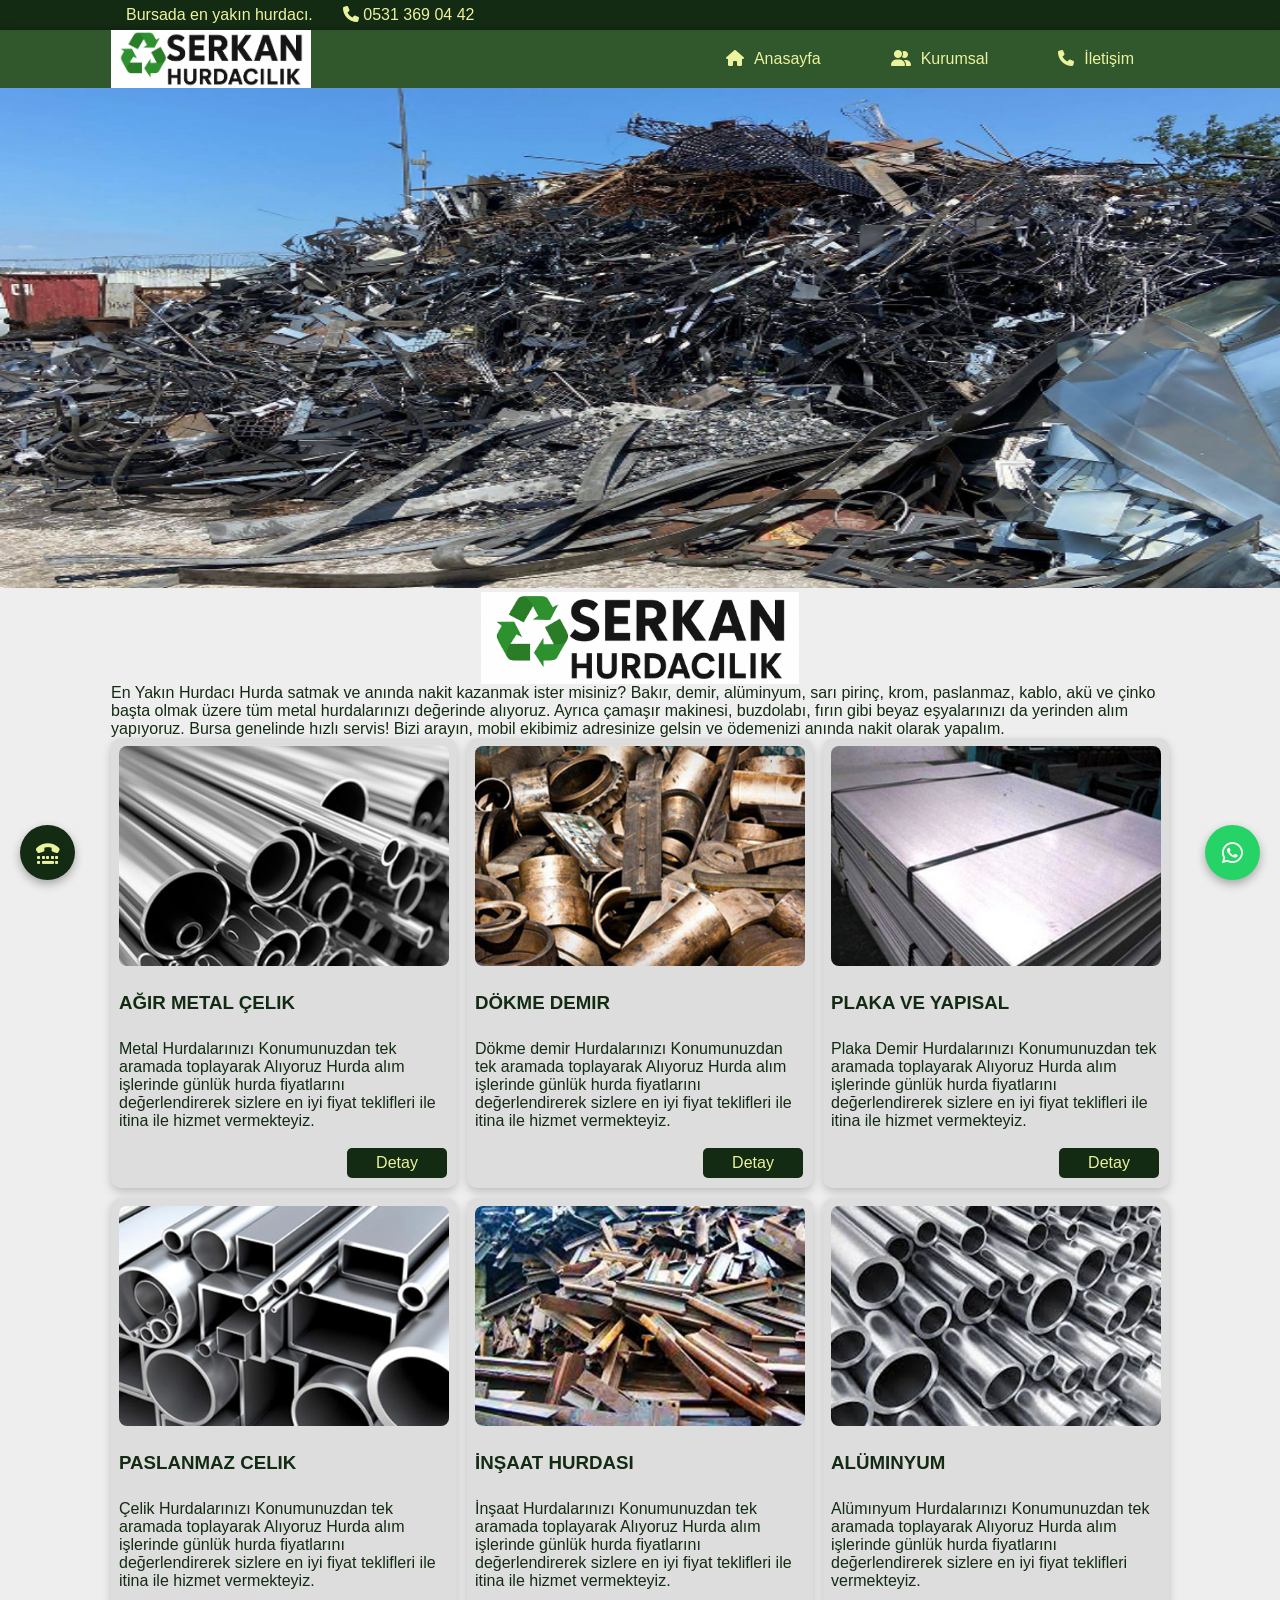
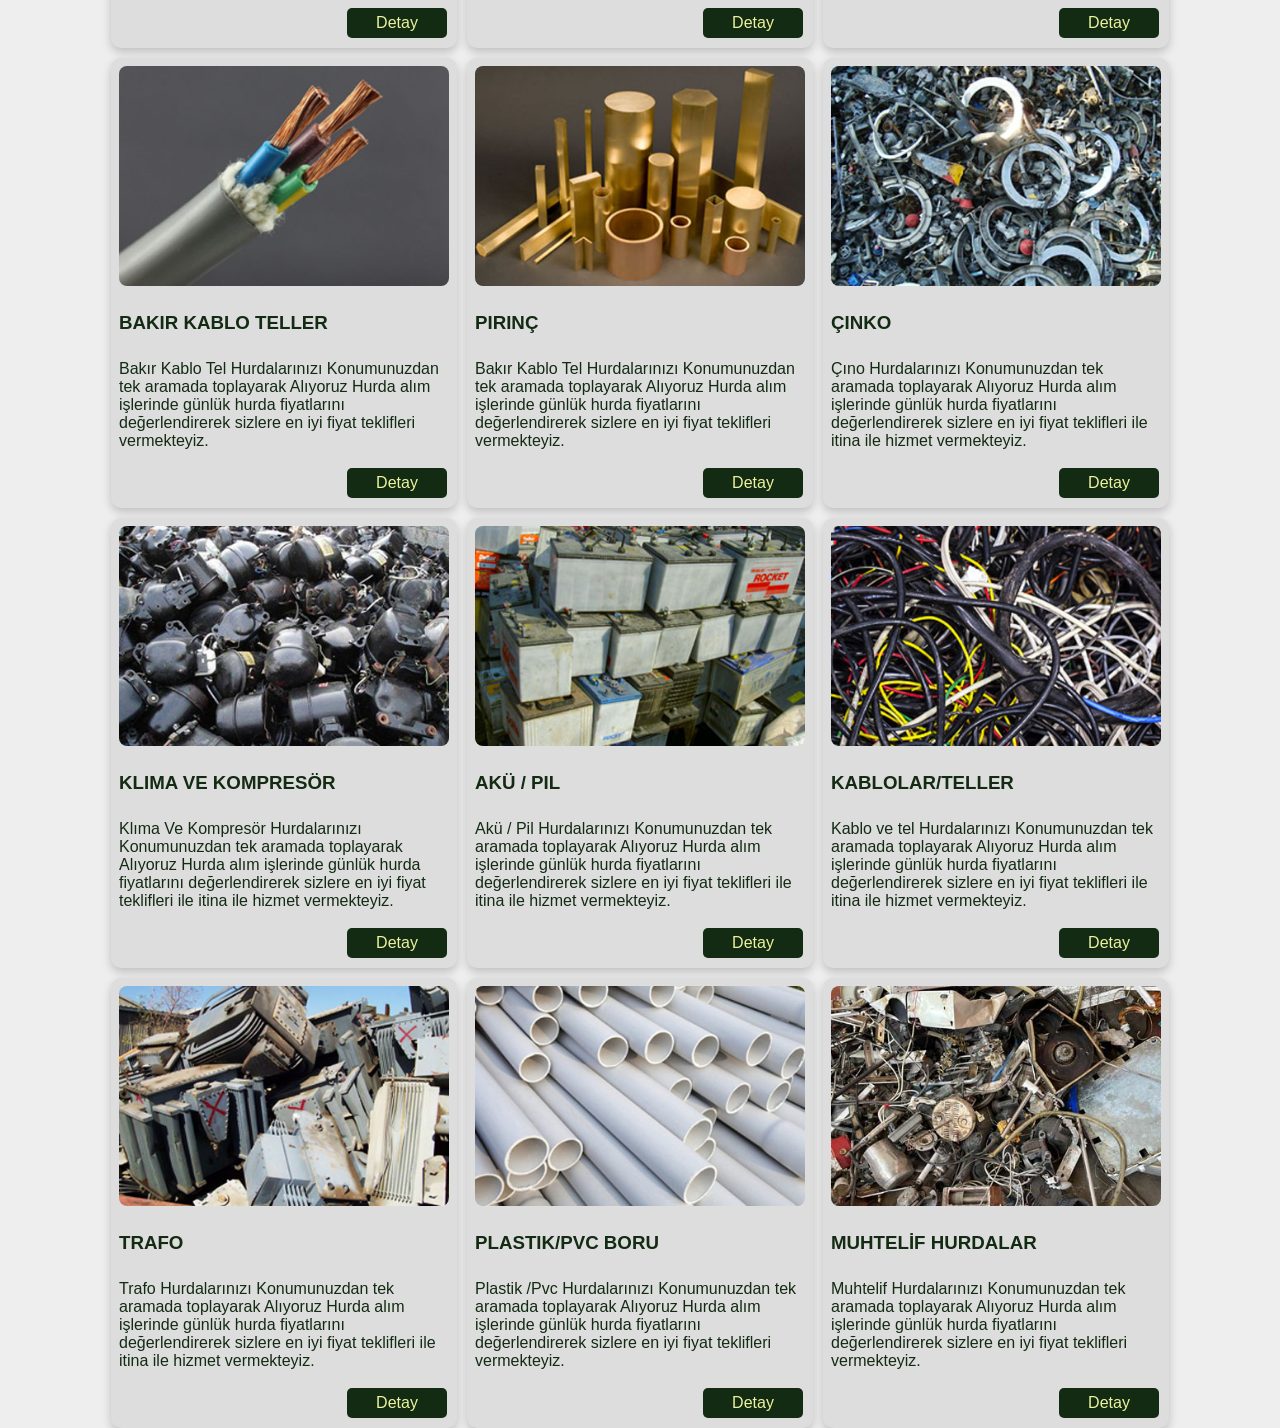
<file: index.html>
<!DOCTYPE html>
<html lang="en">

<head>
    <meta charset="UTF-8">
<meta name="viewport" content="width=device-width, initial-scale=1.0">

<title>Bursa Hurdacı | Hurda Alım Satım</title>

<meta name="description"
    content="Bursa'da hurda alım satım hizmeti. En iyi fiyat garantisi ile hurda satışı ve geri dönüşüm hizmetleri.">

<meta name="keywords" content="Bursa hurdacı, hurda alım satım, geri dönüşüm, hurda fiyatları">

<meta name="author" content="Bursa Hurdacı">

<!-- Open Graph -->
<meta property="og:title" content="Bursa Hurdacı">
<meta property="og:description" content="Bursa'da en iyi hurda alım satım hizmeti">
<meta property="og:type" content="website">
<meta property="og:url" content="https://bursahurdaci.online">
<meta property="og:image" content="https://bursahurdaci.online/image.jpg">

<!-- CSS -->
<link rel="stylesheet" href="style.css">
<link rel="stylesheet" href="https://cdnjs.cloudflare.com/ajax/libs/font-awesome/6.5.0/css/all.min.css">

<!-- Favicon -->
<link rel="icon" type="image/png" sizes="32x32" href="Images/icon.png">
</head>

<body>
    <div class="contact-header">
        <div class="container">
            <div>
                <p>Bursada en yakın hurdacı.</p>
            </div>
            <div>
                <i class="fa-solid fa-phone"></i>
                <span>0531 369 04 42</span>
            </div>

        </div>
    </div>
    <header>
        <div class="container">
            <img src="Images/logo.png" alt="logo">
            <ul class="navbar-list">
                <li class="home-btn"><i class="fa-solid fa-house"></i><span>Anasayfa</span></li>
                <li class="kurumsal-btn"><i class="fa-solid fa-user-group"></i><span>Kurumsal</span></li>
                <li class="contact-btn"><i class="fa-solid fa-phone"></i><span>İletişim</span></li>
            </ul>
            <div class="bar-btn"><i class="fa-solid fa-bars"></i></div>
        </div>

    </header>
    <div class="center home">
        <img id="slider" src="Images/img1.jpg" width="100%">
    </div>
    <div class="serkan-hurdacilik">
        <div class="container">
            <img class="logo" src="Images/logo.png" alt="">
            <p>
                En Yakın Hurdacı
                Hurda satmak ve anında nakit kazanmak ister misiniz?
                Bakır, demir, alüminyum, sarı pirinç, krom, paslanmaz, kablo, akü ve çinko başta olmak üzere tüm metal
                hurdalarınızı değerinde alıyoruz.
                Ayrıca çamaşır makinesi, buzdolabı, fırın gibi beyaz eşyalarınızı da yerinden alım yapıyoruz.
                Bursa genelinde hızlı servis!
                Bizi arayın, mobil ekibimiz adresinize gelsin ve ödemenizi anında nakit olarak yapalım.
            </p>
        </div>
    </div>
    <div class="cards container home">
        <div class="card">
            <img src="Images/AGIR-METAL-CELIK-1.jpg" alt="">
            <h3>AĞIR METAL ÇELIK</h3>
            <p>Metal Hurdalarınızı Konumunuzdan tek aramada toplayarak Alıyoruz Hurda alım işlerinde günlük hurda
                fiyatlarını değerlendirerek sizlere en iyi fiyat teklifleri ile itina ile hizmet vermekteyiz.</p>
            <div class="detay-btn">
                Detay
            </div>
        </div>
        <div class="card">
            <img src="Images/DOKME-DEMIR-1.jpg" alt="">
            <h3>DÖKME DEMIR</h3>
            <p> Dökme demir Hurdalarınızı Konumunuzdan tek aramada toplayarak Alıyoruz Hurda alım işlerinde günlük hurda
                fiyatlarını değerlendirerek sizlere en iyi fiyat teklifleri ile itina ile hizmet vermekteyiz.</p>
            <div class="detay-btn">
                Detay
            </div>
        </div>

        <div class="card">
            <img src="Images/PLAKA-VE-YAPISAL-1.jpg" alt="">
            <h3>PLAKA VE YAPISAL</h3>
            <p> Plaka Demir Hurdalarınızı Konumunuzdan tek aramada toplayarak Alıyoruz Hurda alım işlerinde günlük hurda
                fiyatlarını değerlendirerek sizlere en iyi fiyat teklifleri ile itina ile hizmet vermekteyiz.</p>
            <div class="detay-btn">
                Detay
            </div>
        </div>
        <div class="card">
            <img src="Images/PASLANMAZ-CELIK.jpg" alt="">
            <h3>PASLANMAZ CELIK</h3>
            <p> Çelik Hurdalarınızı Konumunuzdan tek aramada toplayarak Alıyoruz Hurda alım işlerinde günlük hurda
                fiyatlarını değerlendirerek sizlere en iyi fiyat teklifleri ile itina ile hizmet vermekteyiz.</p>
            <div class="detay-btn">
                Detay
            </div>
        </div>

        <div class="card">
            <img src="Images/INSAAT-HURDASI.jpg" alt="">
            <h3>İNŞAAT HURDASI</h3>
            <p> İnşaat Hurdalarınızı Konumunuzdan tek aramada toplayarak Alıyoruz Hurda alım işlerinde günlük hurda
                fiyatlarını değerlendirerek sizlere en iyi fiyat teklifleri ile itina ile hizmet vermekteyiz.</p>
            <div class="detay-btn">
                Detay
            </div>
        </div>

        <div class="card">
            <img src="Images/aluminium.jpg" alt="">
            <h3>ALÜMINYUM</h3>
            <p> Alümınyum Hurdalarınızı Konumunuzdan tek aramada toplayarak Alıyoruz Hurda alım işlerinde günlük hurda
                fiyatlarını değerlendirerek sizlere en iyi fiyat teklifleri vermekteyiz.</p>
            <div class="detay-btn">
                Detay
            </div>
        </div>
        <div class="card">
            <img src="Images/copper-cable.jpg" alt="">
            <h3>BAKIR KABLO TELLER</h3>
            <p> Bakır Kablo Tel Hurdalarınızı Konumunuzdan tek aramada toplayarak Alıyoruz Hurda alım işlerinde günlük
                hurda fiyatlarını değerlendirerek sizlere en iyi fiyat teklifleri vermekteyiz.</p>
            <div class="detay-btn">
                Detay
            </div>
        </div>

        <div class="card">
            <img src="Images/brass.jpg" alt="">
            <h3>PIRINÇ</h3>
            <p> Bakır Kablo Tel Hurdalarınızı Konumunuzdan tek aramada toplayarak Alıyoruz Hurda alım işlerinde günlük
                hurda fiyatlarını değerlendirerek sizlere en iyi fiyat teklifleri vermekteyiz.</p>
            <div class="detay-btn">
                Detay
            </div>
        </div>
        <div class="card">
            <img src="Images/zinc.jpg" alt="">
            <h3>ÇINKO</h3>
            <p> Çıno Hurdalarınızı Konumunuzdan tek aramada toplayarak Alıyoruz Hurda alım işlerinde günlük hurda
                fiyatlarını değerlendirerek sizlere en iyi fiyat teklifleri ile itina ile hizmet vermekteyiz.</p>
            <div class="detay-btn">
                Detay
            </div>
        </div>
        <div class="card">
            <img src="Images/ac-compresser.jpg" alt="">
            <h3>KLIMA VE KOMPRESÖR</h3>
            <p> Klıma Ve Kompresör Hurdalarınızı Konumunuzdan tek aramada toplayarak Alıyoruz Hurda alım işlerinde
                günlük hurda fiyatlarını değerlendirerek sizlere en iyi fiyat teklifleri ile itina ile hizmet
                vermekteyiz.</p>
            <div class="detay-btn">
                Detay
            </div>
        </div>

        <div class="card">
            <img src="Images/motor-battery.jpg" alt="">
            <h3> AKÜ / PIL</h3>
            <p> Akü / Pil Hurdalarınızı Konumunuzdan tek aramada toplayarak Alıyoruz Hurda alım işlerinde günlük hurda
                fiyatlarını değerlendirerek sizlere en iyi fiyat teklifleri ile itina ile hizmet vermekteyiz.</p>
            <div class="detay-btn">
                Detay
            </div>
        </div>
        <div class="card">
            <img src="Images/cable-wires.jpg" alt="">
            <h3> KABLOLAR/TELLER</h3>
            <p> Kablo ve tel Hurdalarınızı Konumunuzdan tek aramada toplayarak Alıyoruz Hurda alım işlerinde günlük
                hurda fiyatlarını değerlendirerek sizlere en iyi fiyat teklifleri ile itina ile hizmet vermekteyiz.</p>
            <div class="detay-btn">
                Detay
            </div>
        </div>
        <div class="card">
            <img src="Images/transformers.jpg" alt="">
            <h3>TRAFO</h3>
            <p> Trafo Hurdalarınızı Konumunuzdan tek aramada toplayarak Alıyoruz Hurda alım işlerinde günlük hurda
                fiyatlarını değerlendirerek sizlere en iyi fiyat teklifleri ile itina ile hizmet vermekteyiz.</p>
            <div class="detay-btn">
                Detay
            </div>
        </div>
        <div class="card">
            <img src="Images/pvc-pipe.jpg" alt="">
            <h3>PLASTIK/PVC BORU</h3>
            <p> Plastik /Pvc Hurdalarınızı Konumunuzdan tek aramada toplayarak Alıyoruz Hurda alım işlerinde günlük
                hurda fiyatlarını değerlendirerek sizlere en iyi fiyat teklifleri vermekteyiz.</p>
            <div class="detay-btn">
                Detay
            </div>
        </div>
        <div class="card">
            <img src="Images/muhtelif-hurdalar.jpg" alt="">
            <h3>MUHTELİF HURDALAR</h3>
            <p> Muhtelif Hurdalarınızı Konumunuzdan tek aramada toplayarak Alıyoruz Hurda alım işlerinde günlük hurda
                fiyatlarını değerlendirerek sizlere en iyi fiyat teklifleri vermekteyiz.</p>
            <div class="detay-btn">
                Detay
            </div>
        </div>
        <a href="tel:+905313690442" class="call-btn">
            <i class="fa-solid fa-tty"></i>
        </a>
        <a href="https://wa.me/905313690442?text=Merhaba,%20Serkan%20Hurdacılık%20web%20sayfanızdan%20yazıyorum.%20Hurda%20satmak%20ve%20fiyat%20almak%20istiyorum,%20yardımcı%20olur%20musunuz?"
            class="whatsapp-btn" target="_blank">
            <i class="fa-brands fa-whatsapp"></i>
        </a>
        <script src="index.js"></script>
</body>


</html>
</file>
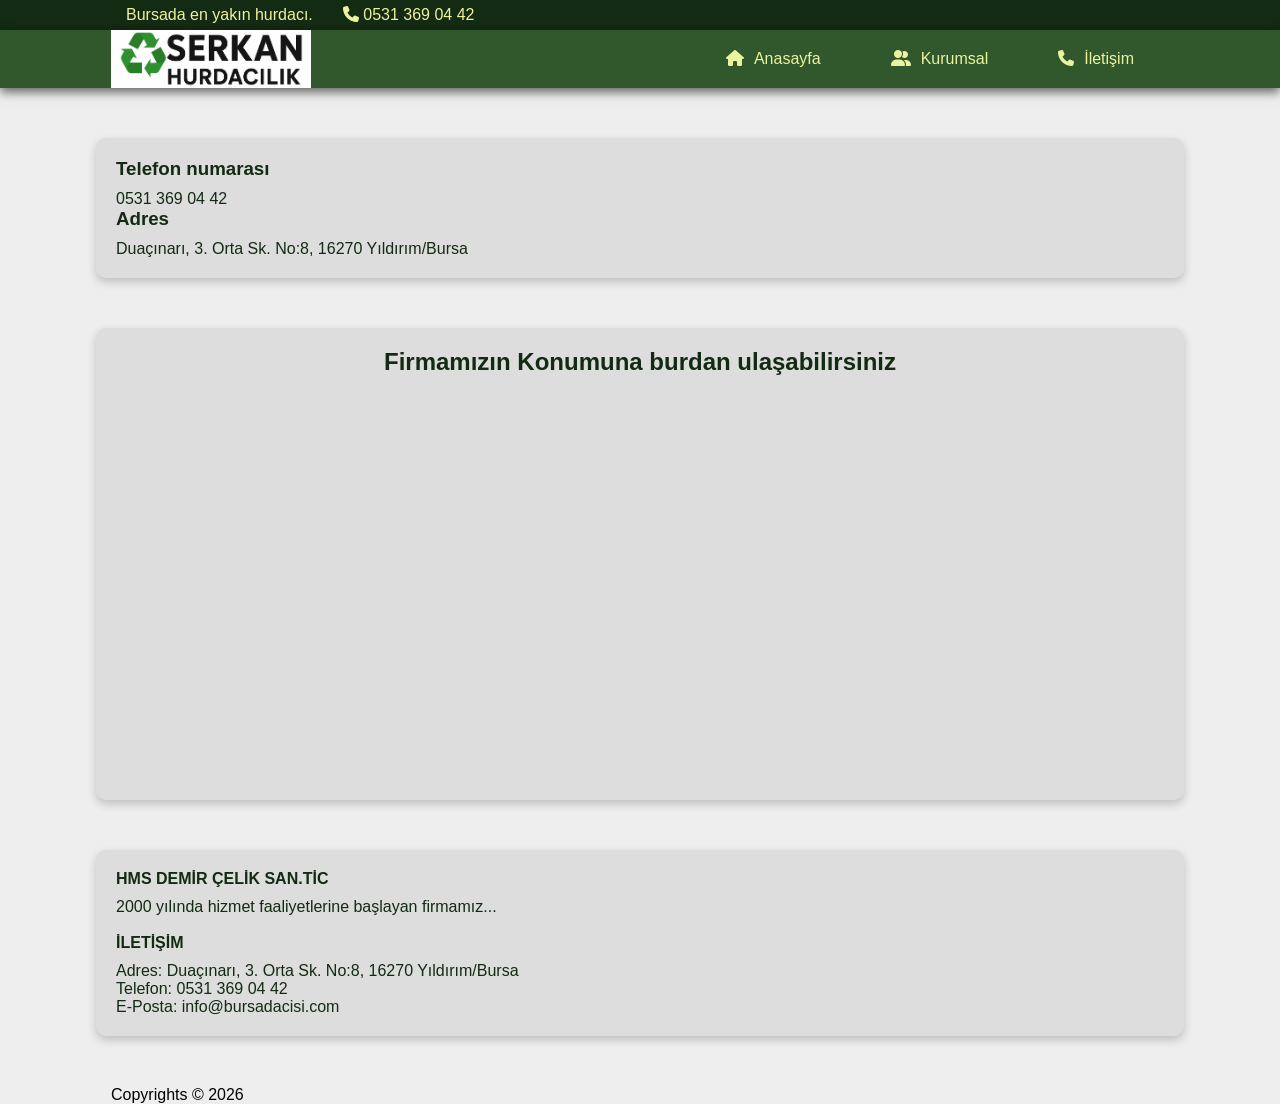
<file: contact.html>
<!DOCTYPE html>
<html lang="en">


<head>
    <meta charset="UTF-8">
<meta name="viewport" content="width=device-width, initial-scale=1.0">

<title>Bursa Hurdacı | Hurda Alım Satım</title>

<meta name="description"
    content="Bursa'da hurda alım satım hizmeti. En iyi fiyat garantisi ile hurda satışı ve geri dönüşüm hizmetleri.">

<meta name="keywords" content="Bursa hurdacı, hurda alım satım, geri dönüşüm, hurda fiyatları">

<meta name="author" content="Bursa Hurdacı">

<!-- Open Graph -->
<meta property="og:title" content="Bursa Hurdacı">
<meta property="og:description" content="Bursa'da en iyi hurda alım satım hizmeti">
<meta property="og:type" content="website">
<meta property="og:url" content="https://bursahurdaci.online">
<meta property="og:image" content="https://bursahurdaci.online/image.jpg">

<!-- CSS -->
<link rel="stylesheet" href="style.css">
<link rel="stylesheet" href="https://cdnjs.cloudflare.com/ajax/libs/font-awesome/6.5.0/css/all.min.css">

<!-- Favicon -->
<link rel="icon" type="image/png" sizes="32x32" href="Images/icon.png">
</head>

<body>
    <div class="contact-header">
        <div class="container">
            <div>
                <p>Bursada en yakın hurdacı.</p>
            </div>
            <div>
                <i class="fa-solid fa-phone"></i>
                <span>0531 369 04 42</span>
            </div>

        </div>
    </div>
    <header>
        <div class="container">
            <img src="Images/logo.png" alt="logo">
            <ul class="navbar-list">
                <li class="home-btn"><i class="fa-solid fa-house"></i><span>Anasayfa</span></li>
                <li class="kurumsal-btn"><i class="fa-solid fa-user-group"></i><span>Kurumsal</span></li>
                <li class="contact-btn"><i class="fa-solid fa-phone"></i><span>İletişim</span></li>
            </ul>
            <div class="bar-btn"><i class="fa-solid fa-bars"></i></div>
        </div>
    </header>
    <section class="contact-info">
        <!-- <h3>Destek Merkezi</h3>
        <p>info@example.com</p> -->

        <h3>Telefon numarası</h3>
        <p>0531 369 04 42</p>

        <h3>Adres</h3>
        <p>Duaçınarı, 3. Orta Sk. No:8, 16270 Yıldırım/Bursa</p>
    </section>




    <section class="map">
    <h2>Firmamızın Konumuna burdan ulaşabilirsiniz</h2>

   
<iframe
            src="https://www.google.com/maps/embed?pb=!1m18!1m12!1m3!1d3047.7096429216754!2d29.100899499999997!3d40.19327479999999!2m3!1f0!2f0!3f0!3m2!1i1024!2i768!4f13.1!3m3!1m2!1s0x14ca3f40df71d2cf%3A0x3544c9e5d0b0c724!2zU2Vya2FuIGh1cmRhY8SxbMSxaw!5e0!3m2!1sar!2str!4v1774804834289!5m2!1sar!2str"
            width="100%" height="400" style="border:0;" allowfullscreen="" "
            referrerpolicy="no-referrer-when-downgrade" "></iframe>
</section>


    <section class="footer-info">
        <h4>HMS DEMİR ÇELİK SAN.TİC</h4>
        <p>2000 yılında hizmet faaliyetlerine başlayan firmamız...</p>
        <br>
        <h4>İLETİŞİM</h4>
        <p>Adres: Duaçınarı, 3. Orta Sk. No:8, 16270 Yıldırım/Bursa</p>
        <p>Telefon: 0531 369 04 42</p>
        <p>E-Posta: info@bursadacisi.com</p>
    </section>

    </main>

    <footer style="color:black ;">
        <div class="container"><p>Copyrights © 2026</p></div>
    </footer>
    <script src="index.js"></script>
</body>

</html>
</file>
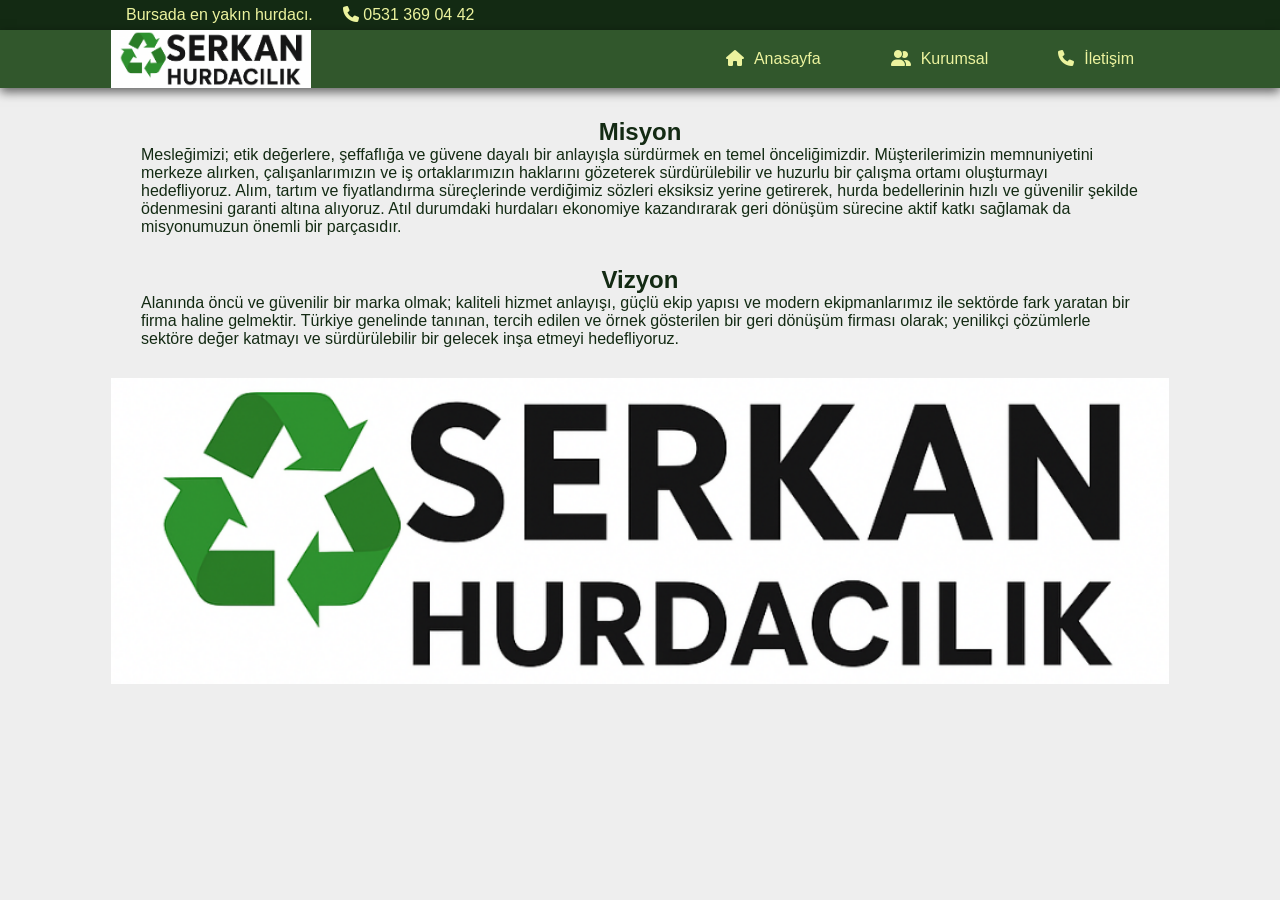
<file: kurumsal.html>
<!DOCTYPE html>
<html lang="en">


<head>
    <meta charset="UTF-8">
<meta name="viewport" content="width=device-width, initial-scale=1.0">

<title>Bursa Hurdacı | Hurda Alım Satım</title>

<meta name="description"
    content="Bursa'da hurda alım satım hizmeti. En iyi fiyat garantisi ile hurda satışı ve geri dönüşüm hizmetleri.">

<meta name="keywords" content="Bursa hurdacı, hurda alım satım, geri dönüşüm, hurda fiyatları">

<meta name="author" content="Bursa Hurdacı">

<!-- Open Graph -->
<meta property="og:title" content="Bursa Hurdacı">
<meta property="og:description" content="Bursa'da en iyi hurda alım satım hizmeti">
<meta property="og:type" content="website">
<meta property="og:url" content="https://bursahurdaci.online">
<meta property="og:image" content="https://bursahurdaci.online/image.jpg">

<!-- CSS -->
<link rel="stylesheet" href="style.css">
<link rel="stylesheet" href="https://cdnjs.cloudflare.com/ajax/libs/font-awesome/6.5.0/css/all.min.css">

<!-- Favicon -->
<link rel="icon" type="image/png" sizes="32x32" href="Images/icon.png">
</head>


<body>
    <div class="contact-header">
        <div class="container">
            <div>
                <p>Bursada en yakın hurdacı.</p>
            </div>
            <div>
                <i class="fa-solid fa-phone"></i>
                <span>0531 369 04 42</span>
            </div>

        </div>
    </div>
        </div>
    </div>
    <header>
        <div class="container">
            <img src="Images/logo.png" alt="logo">
            <ul class="navbar-list">
                <li class="home-btn"><i class="fa-solid fa-house"></i><span>Anasayfa</span></li>
                <li class="kurumsal-btn"><i class="fa-solid fa-user-group"></i><span>Kurumsal</span></li>
                <li class="contact-btn"><i class="fa-solid fa-phone"></i><span>İletişim</span></li>
            </ul>
            <div class="bar-btn"><i class="fa-solid fa-bars"></i></div>
        </div>
    </header>
    <div class="container" >
        <div class="vismis">
        <h2>Misyon</h2>
        <p>Mesleğimizi; etik değerlere, şeffaflığa ve güvene dayalı bir anlayışla sürdürmek en temel önceliğimizdir.
            Müşterilerimizin memnuniyetini merkeze alırken, çalışanlarımızın ve iş ortaklarımızın haklarını gözeterek
            sürdürülebilir ve huzurlu bir çalışma ortamı oluşturmayı hedefliyoruz.

            Alım, tartım ve fiyatlandırma süreçlerinde verdiğimiz sözleri eksiksiz yerine getirerek, hurda bedellerinin
            hızlı ve güvenilir şekilde ödenmesini garanti altına alıyoruz.
            Atıl durumdaki hurdaları ekonomiye kazandırarak geri dönüşüm sürecine aktif katkı sağlamak da misyonumuzun
            önemli bir parçasıdır.</p>
    </div>
    <div class="vismis">
        <h2>Vizyon</h2>
        <p>Alanında öncü ve güvenilir bir marka olmak; kaliteli hizmet anlayışı, güçlü ekip yapısı ve modern
            ekipmanlarımız ile sektörde fark yaratan bir firma haline gelmektir.

            Türkiye genelinde tanınan, tercih edilen ve örnek gösterilen bir geri dönüşüm firması olarak; yenilikçi
            çözümlerle sektöre değer katmayı ve sürdürülebilir bir gelecek inşa etmeyi hedefliyoruz.</p>
    </div>
    </div>
    <div class="container">
        <img style="width: 100%;" src="Images/logo.png" alt="">
    </div>
    <script src="index.js"></script>
</body>

</html>
</file>
<file: style.css>
body {
    font-family: sans-serif;
    margin: 0;
    padding: 0;
    color: #ecf39e;
    background-color: #eee;
}

* {
    margin: 0;
    padding: 0;
    box-sizing: border-box;
}

/* =========================
   CONTAINER
========================= */
.container {
    padding-left: 15px;
    padding-right: 15px;
    margin-left: auto;
    margin-right: auto;
    width: 85%;
}

/* =========================
   TOP CONTACT BAR
========================= */
.contact-header {
    display: flex;
    background-color: #132a13;
    height: 30px;
    align-items: center;
}

.contact-header .container {
    display: flex;
    align-items: center;
}

.contact-header .container div {
    margin: 0 15px;
}

/* =========================
   HEADER
========================= */
header {
    background-color: #31572c;
    box-shadow: 0px 4px 10px rgba(0, 0, 0, 0.6);
}

header .container {
    display: flex;
    align-items: center;
    justify-content: space-between;
}

header .container img {
    width: 200px;
}

header .container ul {
    display: flex;
    list-style: none;
}

header .container ul li {
    margin: 0 25px;
    padding: 10px;
    position: relative;
}

header .container ul li span {
    margin-left: 10px;
}

header .container ul li::after {
    content: "";
    position: absolute;
    left: 0;
    bottom: 0;
    width: 0;
    height: 3px;
    background: #ecf39e;
    transition: width 0.3s ease;
}

header .container ul li:hover::after {
    width: 100%;
}

.bar-btn {
    display: none;
}

/* =========================
   HERO IMAGE
========================= */
.center img {
    width: 100%;
    height: 500px;
}

/* =========================
   CARDS
========================= */
.cards {
    display: grid;
    grid-template-columns: repeat(3, 1fr);
    gap: 10px;
}

.card {
    background-color: #ddd;
    padding: 8px;
    color: #132a13;
    border-radius: 10px;
    position: relative;
    min-height: 450px;
    display: flex;
    flex-direction: column;
    justify-content: space-between;
    box-shadow: 0 4px 10px rgba(0, 0, 0, 0.2);
}

.card img {
    width: 100%;
    border-radius: 8px;
    object-fit: cover;
}

.card p {
    margin-bottom: 50px;
}

/* BUTTON */
.detay-btn {
    height: 30px;
    width: 100px;
    background-color: #132a13;
    position: absolute;
    right: 10px;
    bottom: 10px;
    color: #ecf39e;
    display: flex;
    justify-content: center;
    align-items: center;
    overflow: hidden;
    border-radius: 5px;
    z-index: 1;
}

.detay-btn::before {
    content: "";
    position: absolute;
    top: 0;
    left: 0;
    width: 0%;
    height: 100%;
    background-color: #31572c;
    transition: width 0.4s ease;
    z-index: -1;
}

.detay-btn:hover::before {
    width: 100%;
}

.serkan-hurdacilik .container {
    color: #132a13;
    display: flex;
    flex-direction: column;
    align-items: center;

}

.logo {
    width: 30%;

}
.vismis{
    display: flex;
    color: #132a13;
    align-items: center;
    flex-direction: column;
    margin: 30px;
}
/* =========================
   CONTACT / FOOTER SECTIONS
========================= */
.contact-info,
.contact-form,
.map,
.footer-info {
    width: 85%;
    margin: 50px auto;
    padding: 20px;
    background-color: #ddd;
    color: #132a13;
    border-radius: 10px;
    box-shadow: 0 4px 10px rgba(0, 0, 0, 0.2);
}

.contact-info h3,
.contact-form label,
.footer-info h4 {
    color: #132a13;
    margin-bottom: 10px;
}

.contact-form form {
    display: flex;
    flex-direction: column;
    gap: 10px;
}

.contact-form input,
.contact-form select,
.contact-form textarea {
    padding: 10px;
    border: 2px solid #31572c;
    border-radius: 5px;
    outline: none;
}

.contact-form textarea {
    min-height: 120px;
    resize: none;
}

.contact-form button {
    width: 120px;
    padding: 8px;
    background-color: #132a13;
    color: #ecf39e;
    border: none;
    border-radius: 5px;
    cursor: pointer;
    transition: 0.3s;
}

.contact-form button:hover {
    background-color: #31572c;
}

.map {
    text-align: center;
}

.whatsapp-btn {
    position: fixed;
    bottom: 20px;
    right: 20px;
    background-color: #25D366;
    color: white;
    font-size: 24px;
    width: 55px;
    height: 55px;
    border-radius: 50%;
    display: flex;
    justify-content: center;
    align-items: center;
    text-decoration: none;
    box-shadow: 0 4px 10px rgba(0, 0, 0, 0.3);
    z-index: 999;
    transition: 0.3s;
}

.whatsapp-btn:hover {
    transform: scale(1.1);
}
.call-btn {
    position: fixed;
    bottom: 20px;
    left: 20px;
    background-color: #132a13;
    color: #ecf39e;
    width: 55px;
    height: 55px;
    border-radius: 50%;
    display: flex;
    justify-content: center;
    align-items: center;
    font-size: 24px;
    text-decoration: none;
    box-shadow: 0 4px 10px rgba(0,0,0,0.3);
    z-index: 999;
    transition: 0.3s;
}

.call-btn:hover {
    transform: scale(1.1);
}

#slider {
    transition: opacity 0.5s ease;
}

/* =========================
   RESPONSIVE
========================= */

@media (max-width: 1024px) {

    .cards {
        grid-template-columns: repeat(2, 1fr);
    }

    .center img {
        height: 350px;
    }
}

@media (max-width: 768px) {
    .contact-header {
        height: 70px;
    }


    .bar-btn {
        display: block;
    }

    header .container ul {
        padding-top: 100px;
        flex-direction: column;
        background-color: black;
        width: 300px;
        position: absolute;
        left: 0;
        height: 100%;
        z-index: 3;
        top: 0;
        display: none;

    }

    header .container ul li {
        height: 50px;
        border-bottom-style: solid;
        border-width: 3px;
        border-color: #ecf39e;
        margin: 0;
    }


    .cards {
        grid-template-columns: 1fr;
        margin-top: 80px;
    }

    .card {
        min-height: auto;
    }

    .center img {
        height: 250px;
    }

    .contact-info,
    .contact-form,
    .map,
    .footer-info {
        width: 95%;
        margin: 20px auto;
    }
    .logo {
        width: 50%;

    }
    .contact-header .container {
        flex-direction: column;
        text-align: center;
    }
}

@media (max-width: 480px) {
    .contact-header {
        height: 70px;
    }

    header .container ul {
        display: none;
    }

    header .container img {
        width: 150px;
    }

    .bar-btn {
        display: block;
    }

    .center img {
        height: 200px;
    }

    .detay-btn {
        width: 90px;
        height: 28px;
        font-size: 12px;
    }

    .logo {
        width: 80%;

    }

    .contact-form button {
        width: 100%;
    }
}
</file>
